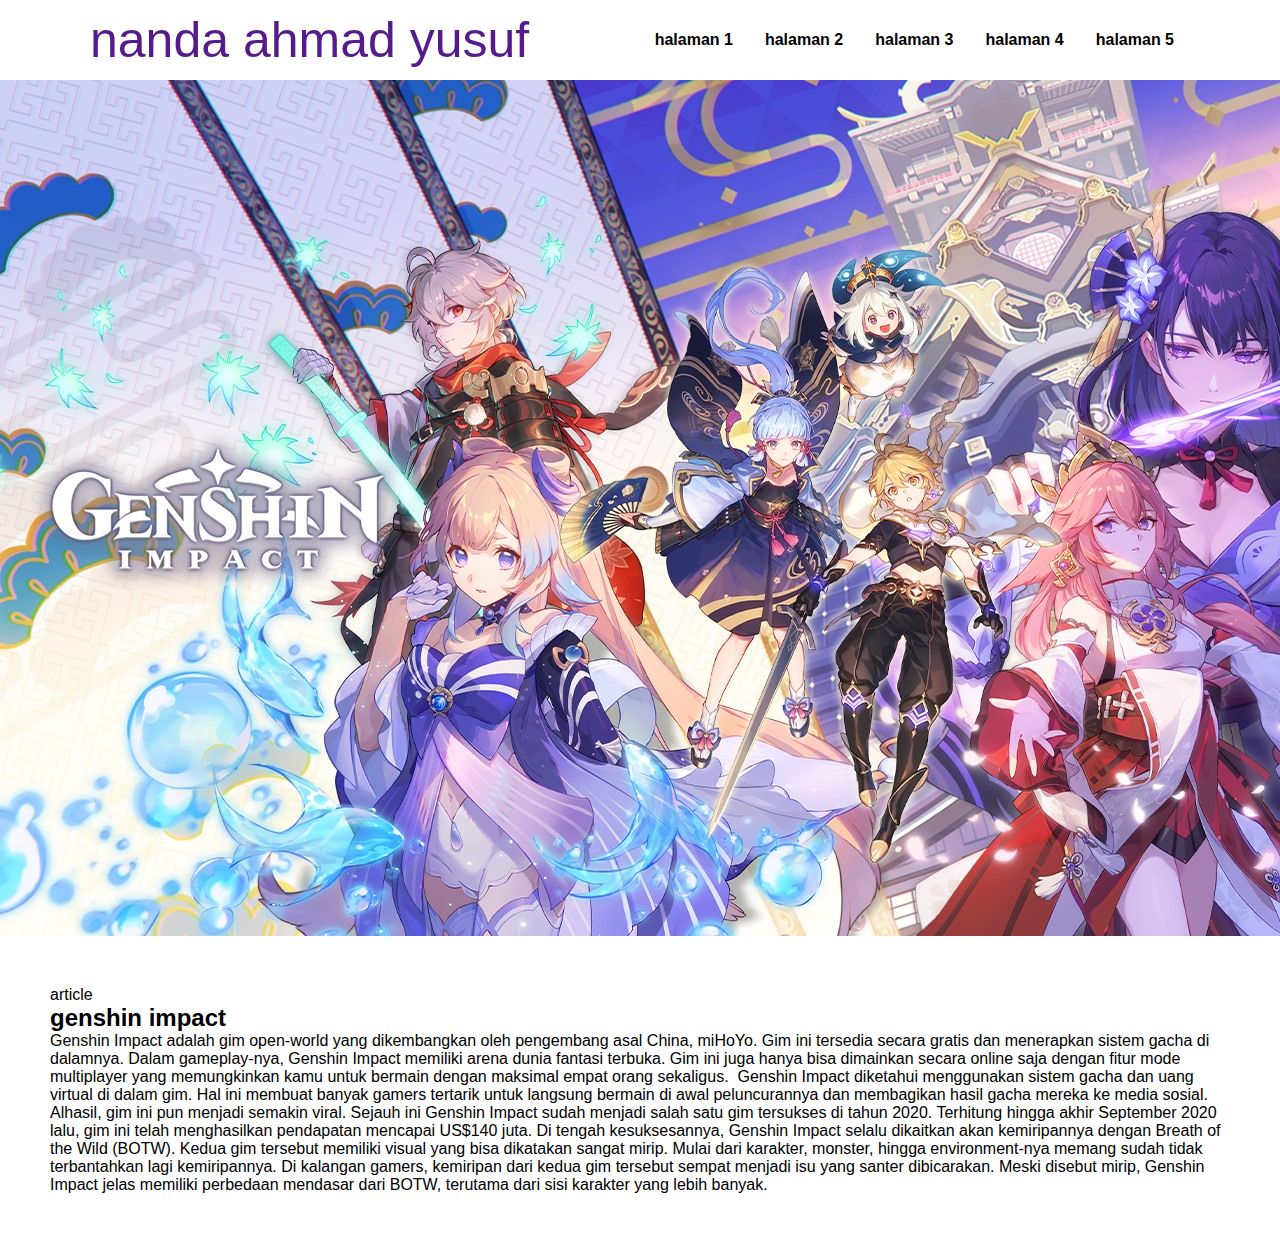
<file: index.html>
<!DOCTYPE html>
<html lang="en">
<head>
    <meta charset="UTF-8">
    <meta http-equiv="X-UA-Compatible" content="IE=edge">
    <meta name="viewport" content="width=device-width, initial-scale=1.0">
    <title>artikel</title>
    <link rel="stylesheet" href="style.css">
</head>
<body>
    <nav>
        <div class="wrapper">
            <div class="logo"><a href=''>nanda ahmad yusuf</a></div>
            <div class="menu">
                <ul>
                    <li><a href="index.html">halaman 1</a></li>
                    <li><a href="hal2.html">halaman 2</a></li>
                    <li><a href="hal3.html">halaman 3</a></li>
                    <li><a href="hal4.html">halaman 4</a></li>
                    <li><a href="hal5.html">halaman 5</a></li>
                </ul>
            </div>
        </div>
    </nav>
    <div class="img">
        <section id="home">
            <img src="genshin1.jpg"/>
        </section>
    </div>
    <div class="kolom">
        <p class="deskripsi">article</p>
        <h2>genshin impact</h2>
        <p>Genshin Impact adalah gim open-world yang dikembangkan oleh pengembang asal China, miHoYo. Gim ini tersedia secara gratis dan menerapkan sistem gacha di dalamnya. Dalam gameplay-nya, Genshin Impact memiliki arena dunia fantasi terbuka.

            Gim ini juga hanya bisa dimainkan secara online saja dengan fitur mode multiplayer yang memungkinkan kamu untuk bermain dengan maksimal empat orang sekaligus. 
            
            Genshin Impact diketahui menggunakan sistem gacha dan uang virtual di dalam gim. Hal ini membuat banyak gamers tertarik untuk langsung bermain di awal peluncurannya dan membagikan hasil gacha mereka ke media sosial. Alhasil, gim ini pun menjadi semakin viral.
            
            Sejauh ini Genshin Impact sudah menjadi salah satu gim tersukses di tahun 2020. Terhitung hingga akhir September 2020 lalu, gim ini telah menghasilkan pendapatan mencapai US$140 juta.
            
            Di tengah kesuksesannya, Genshin Impact selalu dikaitkan akan kemiripannya dengan Breath of the Wild (BOTW). Kedua gim tersebut memiliki visual yang bisa dikatakan sangat mirip. Mulai dari karakter, monster, hingga environment-nya memang sudah tidak terbantahkan lagi kemiripannya.
            
            Di kalangan gamers, kemiripan dari kedua gim tersebut sempat menjadi isu yang santer dibicarakan. Meski disebut mirip, Genshin Impact jelas memiliki perbedaan mendasar dari BOTW, terutama dari sisi karakter yang lebih banyak.</p>
    </div>
</body>
</html>
</file>
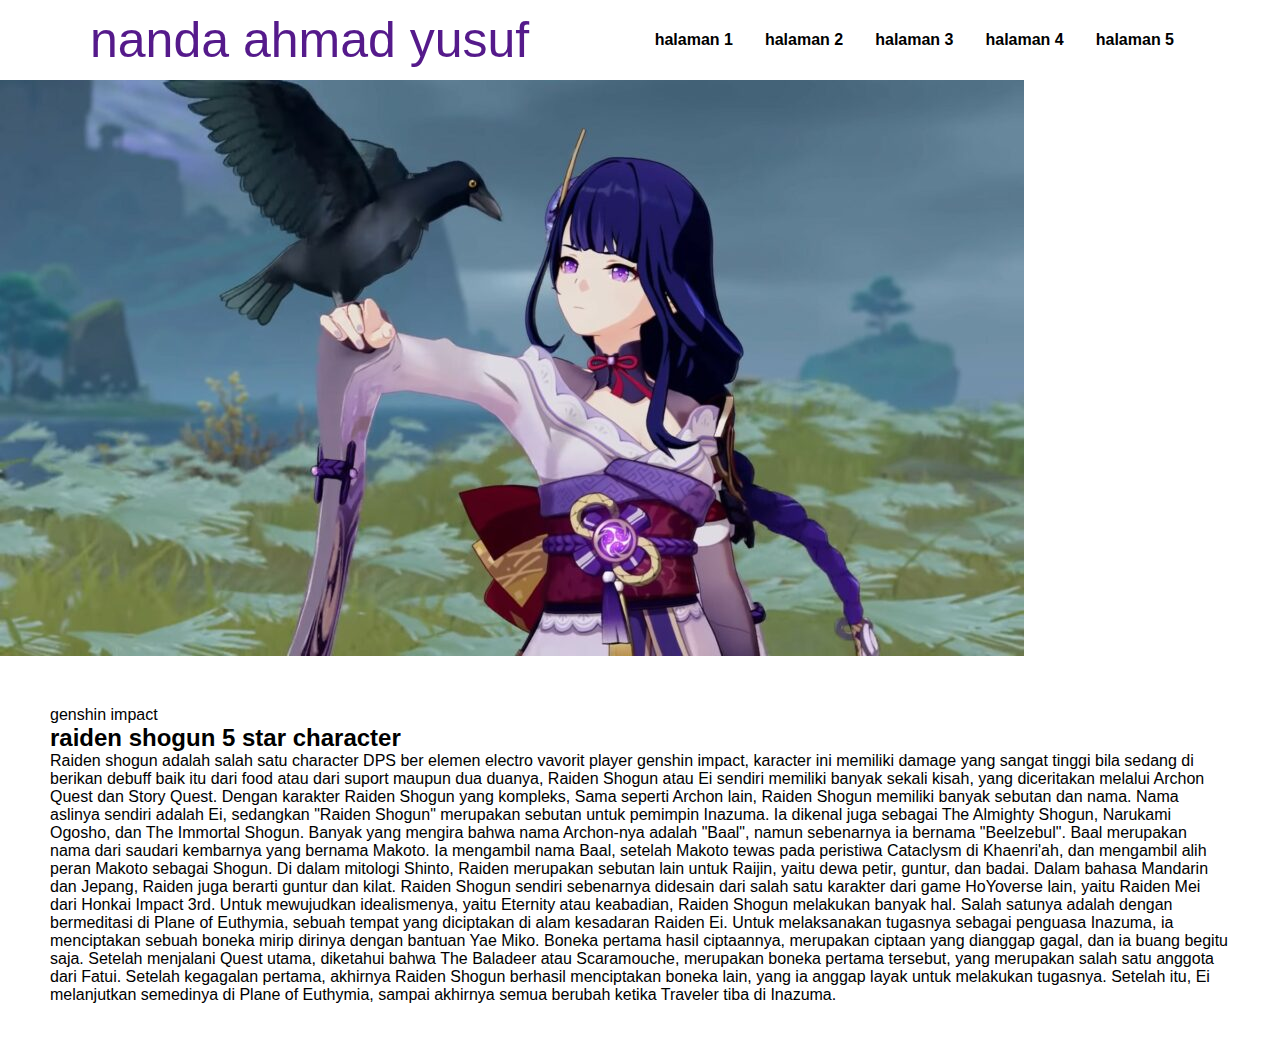
<file: hal2.html>
<!DOCTYPE html>
<html lang="en">
<head>
    <meta charset="UTF-8">
    <meta http-equiv="X-UA-Compatible" content="IE=edge">
    <meta name="viewport" content="width=device-width, initial-scale=1.0">
    <title>Document</title>
    <link rel="stylesheet" href="style.css" class="css">
</head>
<body>
     <nav>
        <div class="wrapper">
            <div class="logo"><a href=''>nanda ahmad yusuf</a></div>
            <div class="menu">
                <ul>
                    <li><a href="index.html">halaman 1</a></li>
                    <li><a href="hal2.html">halaman 2</a></li>
                    <li><a href="hal3.html">halaman 3</a></li>
                    <li><a href="hal4.html">halaman 4</a></li>
                    <li><a href="hal5.html">halaman 5</a></li>
                </ul>
            </div>
        </div>
    </nav>
    <div class="img">
        <section id="home">
            <img src="tugas.jpg"/>
        </section>
    </div>
    <div class="kolom">
        <p class="deskripsi">genshin impact</p>
        <h2>raiden shogun 5 star character</h2>
        <p>Raiden shogun adalah salah satu character DPS ber elemen electro vavorit player genshin impact,
            karacter ini memiliki damage yang sangat tinggi bila sedang di berikan debuff baik itu dari food atau dari suport maupun dua duanya,
            Raiden Shogun atau Ei sendiri memiliki banyak sekali kisah, yang diceritakan melalui Archon Quest dan Story Quest. Dengan karakter Raiden Shogun yang kompleks, 
            Sama seperti Archon lain, Raiden Shogun memiliki banyak sebutan dan nama. Nama aslinya sendiri adalah Ei, sedangkan "Raiden Shogun" merupakan sebutan untuk pemimpin Inazuma. Ia dikenal juga sebagai The Almighty Shogun, Narukami Ogosho, dan The Immortal Shogun.

Banyak yang mengira bahwa nama Archon-nya adalah "Baal", namun sebenarnya ia bernama "Beelzebul". Baal merupakan nama dari saudari kembarnya yang bernama Makoto. Ia mengambil nama Baal, setelah Makoto tewas pada peristiwa Cataclysm di Khaenri'ah, dan mengambil alih peran Makoto sebagai Shogun.

Di dalam mitologi Shinto, Raiden merupakan sebutan lain untuk Raijin, yaitu dewa petir, guntur, dan badai. Dalam bahasa Mandarin dan Jepang, Raiden juga berarti guntur dan kilat. Raiden Shogun sendiri sebenarnya didesain dari salah satu karakter dari game HoYoverse lain, yaitu Raiden Mei dari Honkai Impact 3rd.
Untuk mewujudkan idealismenya, yaitu Eternity atau keabadian, Raiden Shogun melakukan banyak hal. Salah satunya adalah dengan bermeditasi di Plane of Euthymia, sebuah tempat yang diciptakan di alam kesadaran Raiden Ei.

Untuk melaksanakan tugasnya sebagai penguasa Inazuma, ia menciptakan sebuah boneka mirip dirinya dengan bantuan Yae Miko. Boneka pertama hasil ciptaannya, merupakan ciptaan yang dianggap gagal, dan ia buang begitu saja. Setelah menjalani Quest utama, diketahui bahwa The Baladeer atau Scaramouche, merupakan boneka pertama tersebut, yang merupakan salah satu anggota dari Fatui.

Setelah kegagalan pertama, akhirnya Raiden Shogun berhasil menciptakan boneka lain, yang ia anggap layak untuk melakukan tugasnya. Setelah itu, Ei melanjutkan semedinya di Plane of Euthymia, sampai akhirnya semua berubah ketika Traveler tiba di Inazuma. 
        </p>
    </div>
</body>
</html>
</body>
</html>
</file>
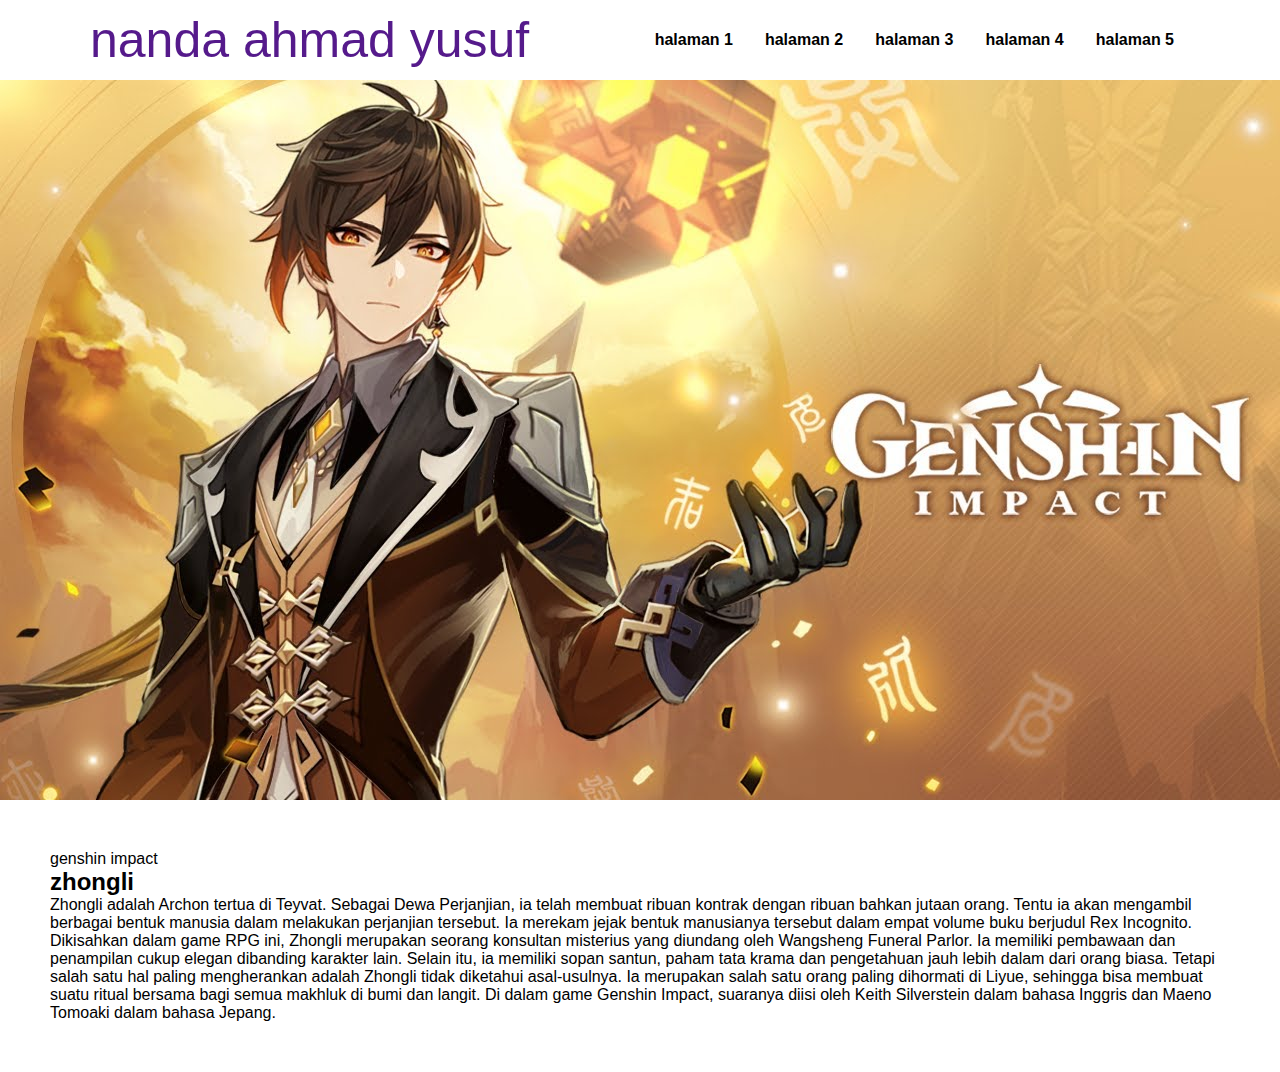
<file: hal3.html>
<!DOCTYPE html>
<html lang="en">
<head>
    <meta charset="UTF-8">
    <meta http-equiv="X-UA-Compatible" content="IE=edge">
    <meta name="viewport" content="width=device-width, initial-scale=1.0">
    <title>Document</title>
    <link rel="stylesheet" href="style.css" class="css">
</head>
<body>
    <nav>
        <div class="wrapper">
            <div class="logo"><a href=''>nanda ahmad yusuf</a></div>
            <div class="menu">
                <ul>
                    <li><a href="index.html">halaman 1</a></li>
                    <li><a href="hal2.html">halaman 2</a></li>
                    <li><a href="hal3.html">halaman 3</a></li>
                    <li><a href="hal4.html">halaman 4</a></li>
                    <li><a href="hal5.html">halaman 5</a></li>
                </ul>
            </div>
        </div>
    </nav>
    <div class="img">
        <section id="home">
            <img src="a.jpg"/>
        </section>
    </div>
    <div class="kolom">
        <p class="deskripsi">genshin impact</p>
        <h2>zhongli</h2>
        <p>Zhongli adalah Archon tertua di Teyvat. Sebagai Dewa Perjanjian, ia telah membuat ribuan kontrak dengan ribuan bahkan jutaan orang. Tentu ia akan mengambil berbagai bentuk manusia dalam melakukan perjanjian tersebut. Ia merekam jejak bentuk manusianya tersebut dalam empat volume buku berjudul Rex Incognito.
            Dikisahkan dalam game RPG ini, Zhongli merupakan seorang konsultan misterius yang diundang oleh Wangsheng Funeral Parlor. Ia memiliki pembawaan dan penampilan cukup elegan dibanding karakter lain.
Selain itu, ia memiliki sopan santun, paham tata krama dan pengetahuan jauh lebih dalam dari orang biasa. Tetapi salah satu hal paling mengherankan adalah Zhongli tidak diketahui asal-usulnya.
Ia merupakan salah satu orang paling dihormati di Liyue, sehingga bisa membuat suatu ritual bersama bagi semua makhluk di bumi dan langit. Di dalam game Genshin Impact, suaranya diisi oleh Keith Silverstein dalam bahasa Inggris dan Maeno Tomoaki dalam bahasa Jepang. 
        </p>
    </div>
</body>
</html>
</file>
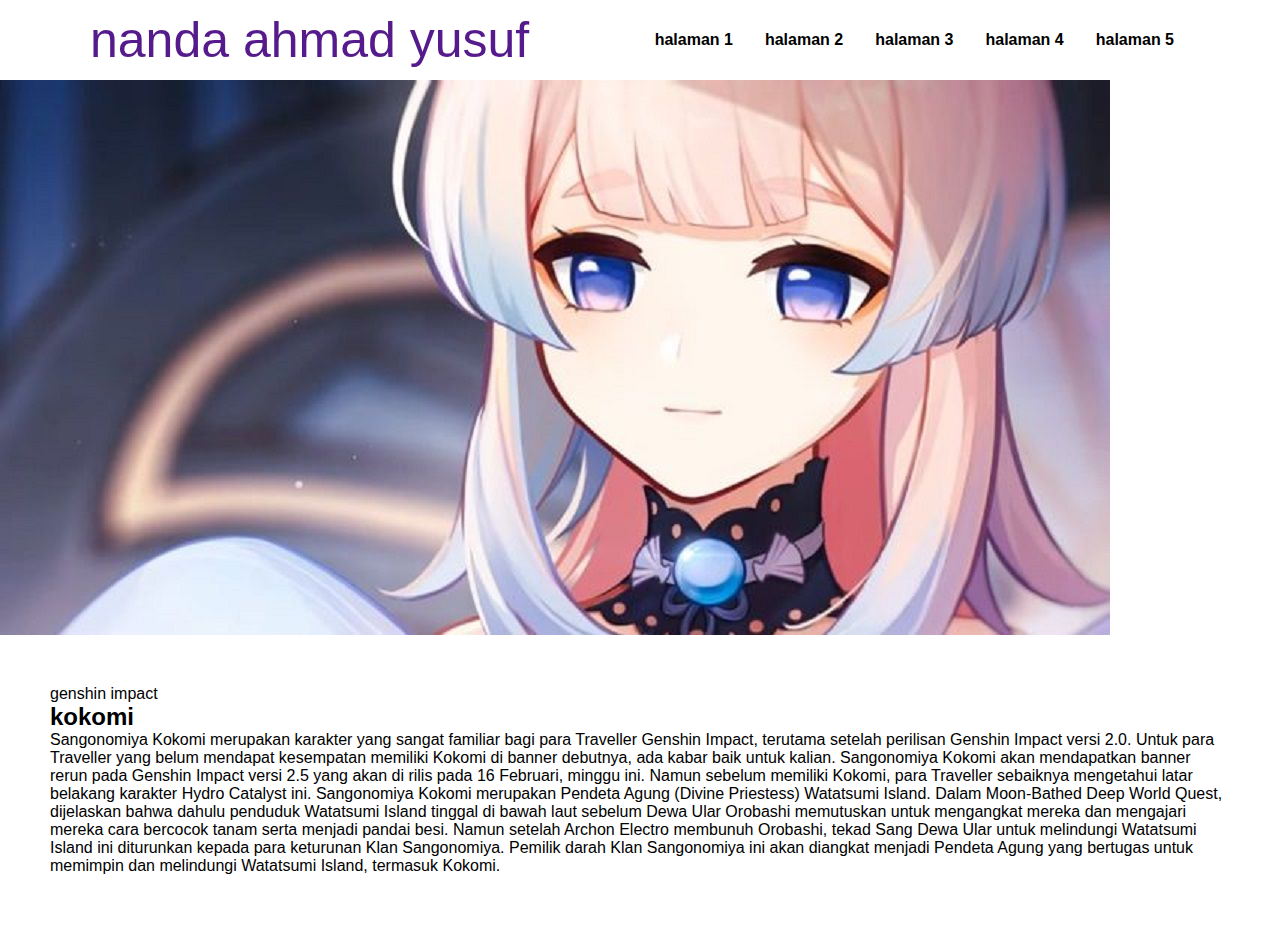
<file: hal4.html>
<!DOCTYPE html>
<html lang="en">
<head>
    <meta charset="UTF-8">
    <meta http-equiv="X-UA-Compatible" content="IE=edge">
    <meta name="viewport" content="width=device-width, initial-scale=1.0">
    <title>Document</title>
    <link rel="stylesheet" href="style.css" class="css">
</head>
<body>
    <nav>
        <div class="wrapper">
            <div class="logo"><a href=''>nanda ahmad yusuf</a></div>
            <div class="menu">
                <ul>
                    <li><a href="index.html">halaman 1</a></li>
                    <li><a href="hal2.html">halaman 2</a></li>
                    <li><a href="hal3.html">halaman 3</a></li>
                    <li><a href="hal4.html">halaman 4</a></li>
                    <li><a href="hal5.html">halaman 5</a></li>
                </ul>
            </div>
        </div>
    </nav>
    <div class="img">
        <section id="home">
            <img src="g.jpg"/>
        </section>
    </div>
    <div class="kolom">
        <p class="deskripsi">genshin impact</p>
        <h2>kokomi</h2>
        <p>Sangonomiya Kokomi merupakan karakter yang sangat familiar bagi para Traveller Genshin Impact, terutama setelah perilisan Genshin Impact versi 2.0.

            Untuk para Traveller yang belum mendapat kesempatan memiliki Kokomi di banner debutnya, ada kabar baik untuk kalian. Sangonomiya Kokomi akan mendapatkan banner rerun pada Genshin Impact versi 2.5 yang akan di rilis pada 16 Februari, minggu ini.
            
            Namun sebelum memiliki Kokomi, para Traveller sebaiknya mengetahui latar belakang karakter Hydro Catalyst ini.
            Sangonomiya Kokomi merupakan Pendeta Agung (Divine Priestess) Watatsumi Island. Dalam Moon-Bathed Deep World Quest, dijelaskan bahwa dahulu penduduk Watatsumi Island tinggal di bawah laut sebelum Dewa Ular Orobashi memutuskan untuk mengangkat mereka dan mengajari mereka cara bercocok tanam serta menjadi pandai besi.

            Namun setelah Archon Electro membunuh Orobashi, tekad Sang Dewa Ular untuk melindungi Watatsumi Island ini diturunkan kepada para keturunan Klan Sangonomiya.
            Pemilik darah Klan Sangonomiya ini akan diangkat menjadi Pendeta Agung yang bertugas untuk memimpin dan melindungi Watatsumi Island, termasuk Kokomi.</p>
    </div>
</body>
</html>
</file>
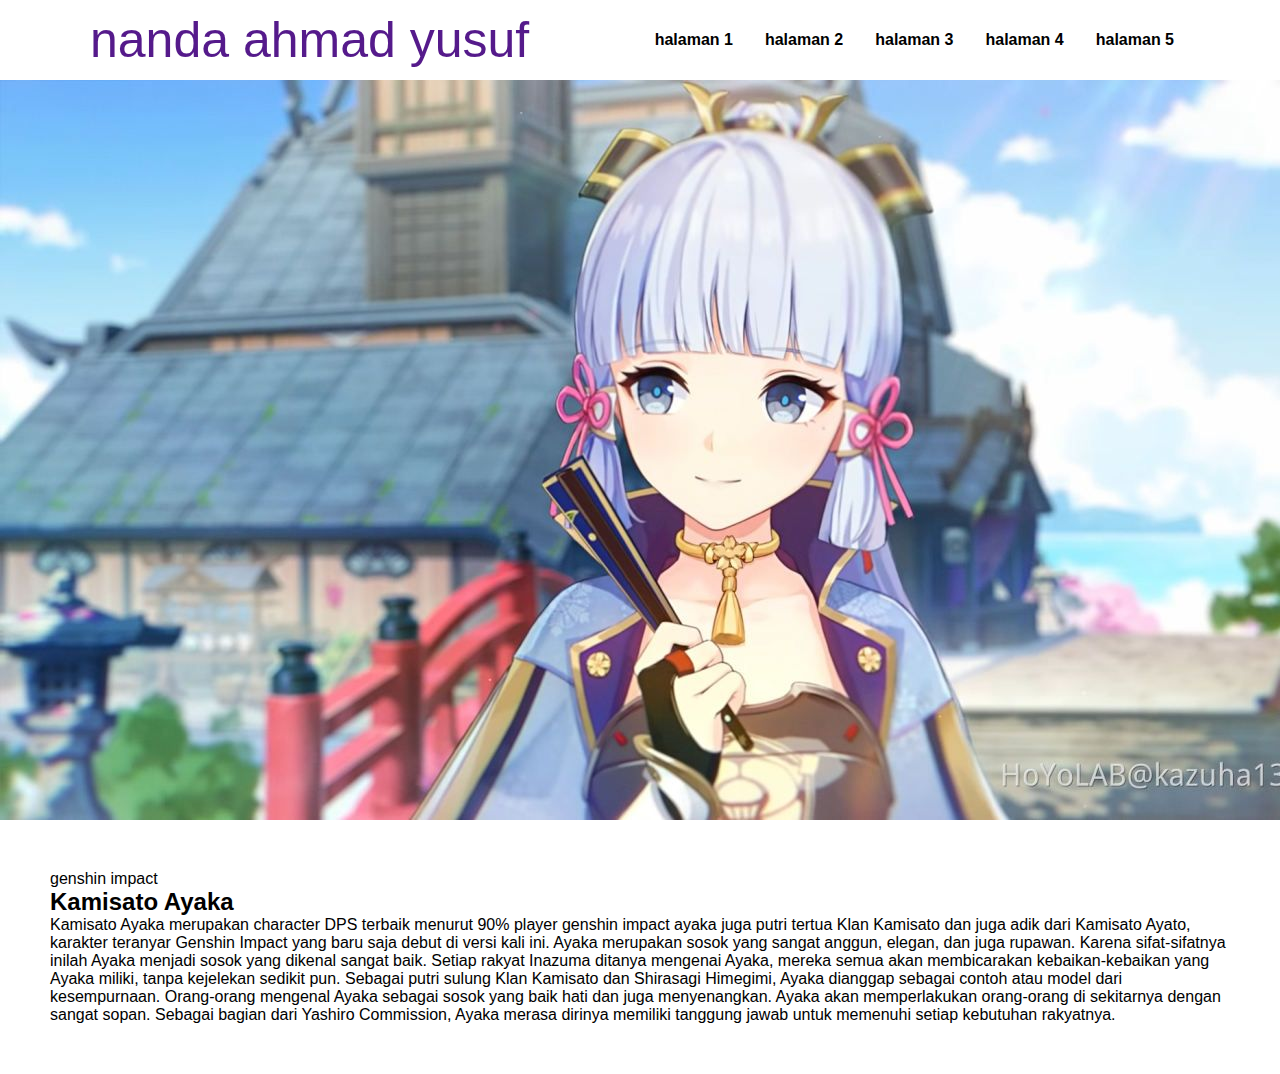
<file: hal5.html>
<!DOCTYPE html>
<html lang="en">
<head>
    <meta charset="UTF-8">
    <meta http-equiv="X-UA-Compatible" content="IE=edge">
    <meta name="viewport" content="width=device-width, initial-scale=1.0">
    <title>Document</title>
    <link rel="stylesheet" href="style.css">
</head>
<body>
    <nav>
        <div class="wrapper">
            <div class="logo"><a href=''>nanda ahmad yusuf</a></div>
            <div class="menu">
                <ul>
                    <li><a href="index.html">halaman 1</a></li>
                    <li><a href="hal2.html">halaman 2</a></li>
                    <li><a href="hal3.html">halaman 3</a></li>
                    <li><a href="hal4.html">halaman 4</a></li>
                    <li><a href="hal5.html">halaman 5</a></li>
                </ul>
            </div>
        </div>
    </nav>
    <div class="img">
        <section id="home">
            <img src="j.jpg"/>
        </section>
    </div>
    <div class="kolom">
        <p class="deskripsi">genshin impact</p>
        <h2>Kamisato Ayaka</h2>
        <p>Kamisato Ayaka merupakan character DPS terbaik menurut 90% player genshin impact ayaka juga putri tertua Klan Kamisato dan juga adik dari Kamisato Ayato, karakter teranyar Genshin Impact yang baru saja debut di versi kali ini. Ayaka merupakan sosok yang sangat anggun, elegan, dan juga rupawan.
            Karena sifat-sifatnya inilah Ayaka menjadi sosok yang dikenal sangat baik. Setiap rakyat Inazuma ditanya mengenai Ayaka, mereka semua akan membicarakan kebaikan-kebaikan yang Ayaka miliki, tanpa kejelekan sedikit pun. Sebagai putri sulung Klan Kamisato dan Shirasagi Himegimi, Ayaka dianggap sebagai contoh atau model dari kesempurnaan.
            Orang-orang mengenal Ayaka sebagai sosok yang baik hati dan juga menyenangkan. Ayaka akan memperlakukan orang-orang di sekitarnya dengan sangat sopan. Sebagai bagian dari Yashiro Commission, Ayaka merasa dirinya memiliki tanggung jawab untuk memenuhi setiap kebutuhan rakyatnya.
        </p>
    </div>
</body>
</html>
</file>
<file: style.css>
* {
    text-decoration: none;
    margin: 0px;
    padding: 0px;
}

body {
    margin: 0px;
    padding: 0px;
    font-family: 'Open Sans',sans-serif;
}

.wrapper {
    width: 1100px;
    margin: auto;
    position: relative;
}

.logo {
    font-size: 50px;
    font-weight: hold;
    float: left;
    font-family: sans-serif;
    color: #364f6b;
}

.menu {
    float: right;
}

nav {
    width: 100%;
    margin: auto;
    display: flex;
    line-height: 80px;
    position: sticky;
    position: -webkit-sticky;
    top: 0;
    background: white;
}

nav ul {
    list-style-type: none;
    margin: 0;
    padding: 0;
    overflow: hidden;
}

nav ul li {
    float: left;
}

nav ul li a {
    color: black;
    font-weight: bold;
    text-align: center;
    padding: 0px 16px 0px 16px;
}

nav ul li a:hover {
    text-decoration: underline;
}

section {
    margin: auto;
    display: flex;
    margin-bottom: 50px;
}

.kolom {
    margin: 50px;
}
</file>
